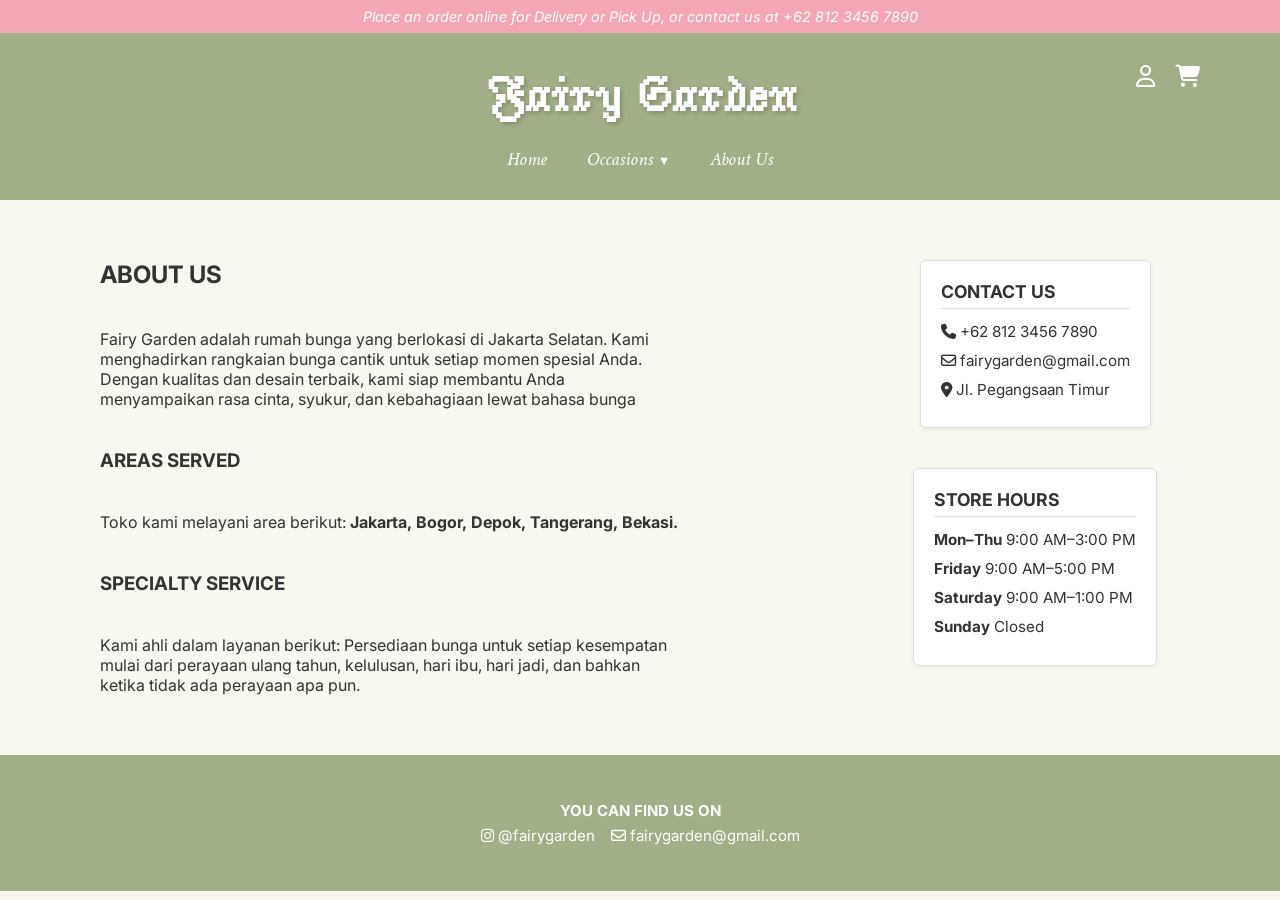
<file: frontend-fairygarden-main/about.html>
<!DOCTYPE html>
<html lang="id">
<head>
  <meta charset="UTF-8">
  <meta name="viewport" content="width=1440">
  <title>About Us - Fairy Garden</title>

  <link rel="stylesheet" href="style.css" />
  <link rel="stylesheet" href="about.css" />
  <link rel="stylesheet" href="https://cdnjs.cloudflare.com/ajax/libs/font-awesome/6.4.2/css/all.min.css">
  <link href="https://fonts.googleapis.com/css2?family=Inter:wght@300;400;500;600&display=swap" rel="stylesheet">
</head>

<body>

  <!-- ========== HEADER DAN AUTH ========= -->
  <div id="header-container"></div>
  <div id="auth-container"></div>

  <!-- ========== LOAD HEADER ========== -->
  <script>
    fetch("header.html")
      .then(res => res.text())
      .then(html => {
        document.getElementById("header-container").innerHTML = html;

        // User icon logic
        const userIcon = document.querySelector(".fa-user").parentElement;
        if (userIcon) {
          userIcon.addEventListener("click", function (e) {
            e.preventDefault();

            const loggedIn = localStorage.getItem("isLoggedIn") === "true";

            if (loggedIn) {
              window.location.href = "profile.html";
            } else {
              document.getElementById("loginModal").classList.add("show");
            }
          });
        }

        // Dropdowns
        const dropdowns = document.querySelectorAll(".dropdown");
        dropdowns.forEach(dd => {
          dd.addEventListener("mouseenter", () => {
            dd.querySelector(".dropdown-menu").style.display = "block";
          });
          dd.addEventListener("mouseleave", () => {
            dd.querySelector(".dropdown-menu").style.display = "none";
          });
        });
      });
  </script>

  <!-- ========== LOAD MODAL AUTH ========== -->
  <script>
    fetch("modal-auth.html")
      .then(res => res.text())
      .then(html => {
        const container = document.getElementById("auth-container");
        container.innerHTML = html;

        // Jalankan semua <script> yg ada di modal-auth.html
        const scripts = container.querySelectorAll("script");
        scripts.forEach(oldScript => {
          const newScript = document.createElement("script");
          newScript.textContent = oldScript.textContent;
          document.body.appendChild(newScript);
        });
      });
  </script>

  <!-- ========== ABOUT SECTION ========== -->
  <section class="about-page">
    <div class="about-wrapper">
      <div class="about-left">
        <h2>ABOUT US</h2>
        <p>
          Fairy Garden adalah rumah bunga yang berlokasi di Jakarta Selatan. Kami menghadirkan rangkaian bunga cantik untuk setiap momen spesial Anda. Dengan kualitas dan desain terbaik, kami siap membantu Anda menyampaikan rasa cinta, syukur, dan kebahagiaan lewat bahasa bunga
        </p>

        <h3>AREAS SERVED</h3>
        <p>
          Toko kami melayani area berikut: <b>Jakarta, Bogor, Depok, Tangerang, Bekasi.</b>
        </p>

        <h3>SPECIALTY SERVICE</h3>
        <p>
          Kami ahli dalam layanan berikut: Persediaan bunga untuk setiap kesempatan mulai dari perayaan ulang tahun, kelulusan, hari ibu, hari jadi, dan bahkan ketika tidak ada perayaan apa pun.
        </p>
      </div>

      <div class="about-right">
        <div class="contact-box">
          <h3>CONTACT US</h3>
          <p><i class="fa-solid fa-phone"></i> +62 812 3456 7890</p>
          <p><i class="fa-regular fa-envelope"></i> fairygarden@gmail.com</p>
          <p><i class="fa-solid fa-location-dot"></i> Jl. Pegangsaan Timur</p>
        </div>

        <div class="store-box">
          <h3>STORE HOURS</h3>
          <ul>
            <li><b>Mon–Thu</b> 9:00 AM–3:00 PM</li>
            <li><b>Friday</b> 9:00 AM–5:00 PM</li>
            <li><b>Saturday</b> 9:00 AM–1:00 PM</li>
            <li><b>Sunday</b> Closed</li>
          </ul>
        </div>
      </div>
    </div>
  </section>

  <!-- FOOTER -->
  <footer>
    <p><b>YOU CAN FIND US ON</b></p>
    <p>
      <i class="fa-brands fa-instagram"></i> @fairygarden &nbsp;&nbsp;
      <i class="fa-regular fa-envelope"></i> fairygarden@gmail.com
    </p>
  </footer>

</body>
</html>
</file>
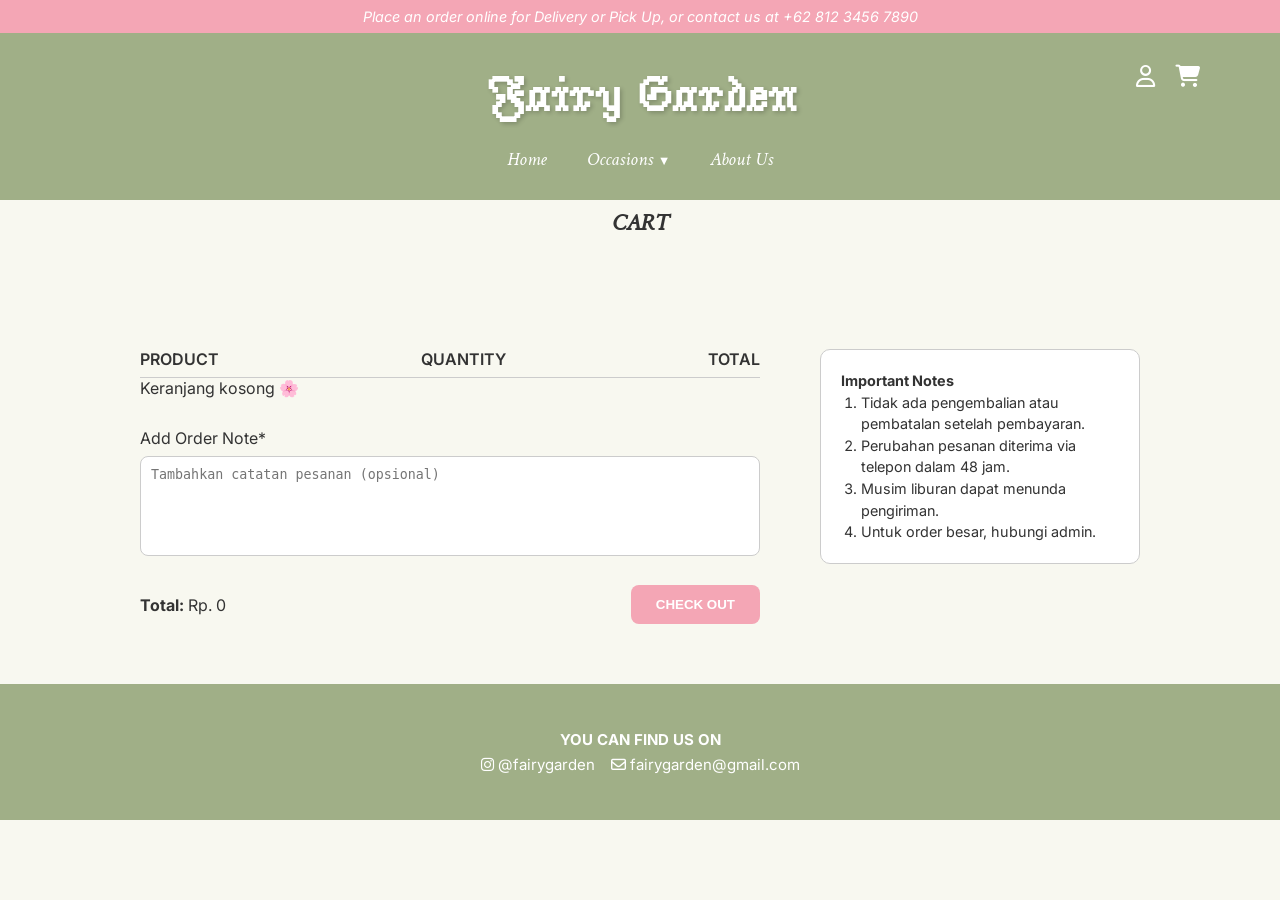
<file: frontend-fairygarden-main/cart.html>
<!DOCTYPE html>
<html lang="id">
<head>
  <meta charset="UTF-8">
  <meta name="viewport" content="width=1440">
  <title>Cart - Fairy Garden</title>

  <link href="https://fonts.googleapis.com/css2?family=Inter:wght@300;400;500;600&family=Jacquarda+Bastarda+9&family=Metal&display=swap" rel="stylesheet">
  <link rel="stylesheet" href="https://cdnjs.cloudflare.com/ajax/libs/font-awesome/6.5.0/css/all.min.css">
  <link rel="stylesheet" href="style.css">

  <!-- CART STYLE -->
  <style>
    body { background-color: var(--cream); }

    .cart-wrapper {
      display: flex;
      justify-content: space-between;
      padding: 60px 140px;
      gap: 60px;
    }

    .cart-content { flex: 1; }

    .cart-page h2 {
      text-align: center;
      font-family: 'Metal', serif;
      margin-bottom: 40px;
    }

    .cart-header {
      display: flex;
      justify-content: space-between;
      border-bottom: 1px solid #ccc;
      font-weight: 600;
      padding-bottom: 8px;
    }

    .cart-item {
      display: flex;
      justify-content: space-between;
      align-items: center;
      background: #fff;
      border-radius: 10px;
      padding: 20px;
      margin-top: 20px;
      box-shadow: 0 2px 8px rgba(0,0,0,0.08);
    }

    .cart-left {
      display: flex;
      gap: 15px;
      align-items: center;
    }

    .cart-left img {
      width: 90px;
      height: 90px;
      object-fit: cover;
      border-radius: 8px;
      background: var(--soft);
    }

    .cart-info p {
      font-size: 0.95rem;
      line-height: 1.4;
    }

    .cart-right {
      display: flex;
      align-items: center;
      gap: 50px;
    }

    .qty-control {
      display: flex;
      align-items: center;
      gap: 10px;
    }

    .qty-control button {
      border: 1px solid #ccc;
      background: none;
      width: 28px;
      height: 28px;
      border-radius: 5px;
      cursor: pointer;
      font-weight: bold;
    }

    .notes { margin-top: 30px; }

    textarea {
      width: 100%;
      height: 100px;
      border: 1px solid #ccc;
      border-radius: 8px;
      padding: 10px;
      resize: none;
      margin-top: 8px;
    }

    .checkout {
      display: flex;
      justify-content: space-between;
      align-items: center;
      margin-top: 25px;
    }

    .checkout-btn {
      background: var(--pink);
      color: white;
      padding: 12px 25px;
      border: none;
      border-radius: 8px;
      cursor: pointer;
      font-weight: 600;
      transition: 0.3s;
    }

    .checkout-btn:hover { background: #e48b9d; }

    .important-notes {
      flex-basis: 320px;
      height: fit-content;
      border: 1px solid #ccc;
      padding: 20px;
      border-radius: 10px;
      background: #fff;
      font-size: 0.9rem;
      line-height: 1.5;
    }

    .important-notes ol { padding-left: 20px; }
  </style>
</head>

<body>

  <!-- TEMPAT HEADER DAN MODAL -->
  <div id="header-container"></div>
  <div id="auth-container"></div>

  <!-- LOAD HEADER -->
  <script>
    fetch("header.html")
      .then(res => res.text())
      .then(html => {
        document.getElementById("header-container").innerHTML = html;

        // user icon
        const icon = document.querySelector(".fa-user")?.parentElement;
        icon?.addEventListener("click", (e) => {
          e.preventDefault();
          const logged = localStorage.getItem("isLoggedIn") === "true";
          if (logged) window.location.href = "profile.html";
          else document.getElementById("loginModal").classList.add("show");
        });

        // dropdown
        document.querySelectorAll(".dropdown").forEach(dd => {
          dd.addEventListener("mouseenter", () =>
            dd.querySelector(".dropdown-menu").style.display = "block"
          );
          dd.addEventListener("mouseleave", () =>
            dd.querySelector(".dropdown-menu").style.display = "none"
          );
        });
      });
  </script>

  <!-- LOAD MODAL-AUTH -->
  <script>
    fetch("modal-auth.html")
      .then(res => res.text())
      .then(html => {
        const box = document.getElementById("auth-container");
        box.innerHTML = html;

        // jalankan script internal
        box.querySelectorAll("script").forEach(s => {
          const run = document.createElement("script");
          run.textContent = s.textContent;
          document.body.appendChild(run);
        });
      });
  </script>

  <!-- CART CONTENT -->
  <section class="cart-page">
    <h2>CART</h2>
    <div class="cart-wrapper">

      <div class="cart-content">
        <div class="cart-header">
          <div>PRODUCT</div>
          <div>QUANTITY</div>
          <div>TOTAL</div>
        </div>

        <div class="cart-items"></div>

        <div class="notes">
          <label>Add Order Note*</label>
          <textarea placeholder="Tambahkan catatan pesanan (opsional)"></textarea>
        </div>

        <div class="checkout">
          <p><b>Total:</b> <span id="cartTotal">Rp. 0</span></p>
          <button class="checkout-btn" onclick="checkoutCart()">CHECK OUT</button>
        </div>
      </div>

      <div class="important-notes">
        <b>Important Notes</b>
        <ol>
          <li>Tidak ada pengembalian atau pembatalan setelah pembayaran.</li>
          <li>Perubahan pesanan diterima via telepon dalam 48 jam.</li>
          <li>Musim liburan dapat menunda pengiriman.</li>
          <li>Untuk order besar, hubungi admin.</li>
        </ol>
      </div>

    </div>
  </section>

  <footer>
    <p><b>YOU CAN FIND US ON</b></p>
    <p>
      <i class="fa-brands fa-instagram"></i> @fairygarden &nbsp;&nbsp;
      <i class="fa-regular fa-envelope"></i> fairygarden@gmail.com
    </p>
  </footer>

  <script src="script.js"></script>
</body>
</html>
</file>
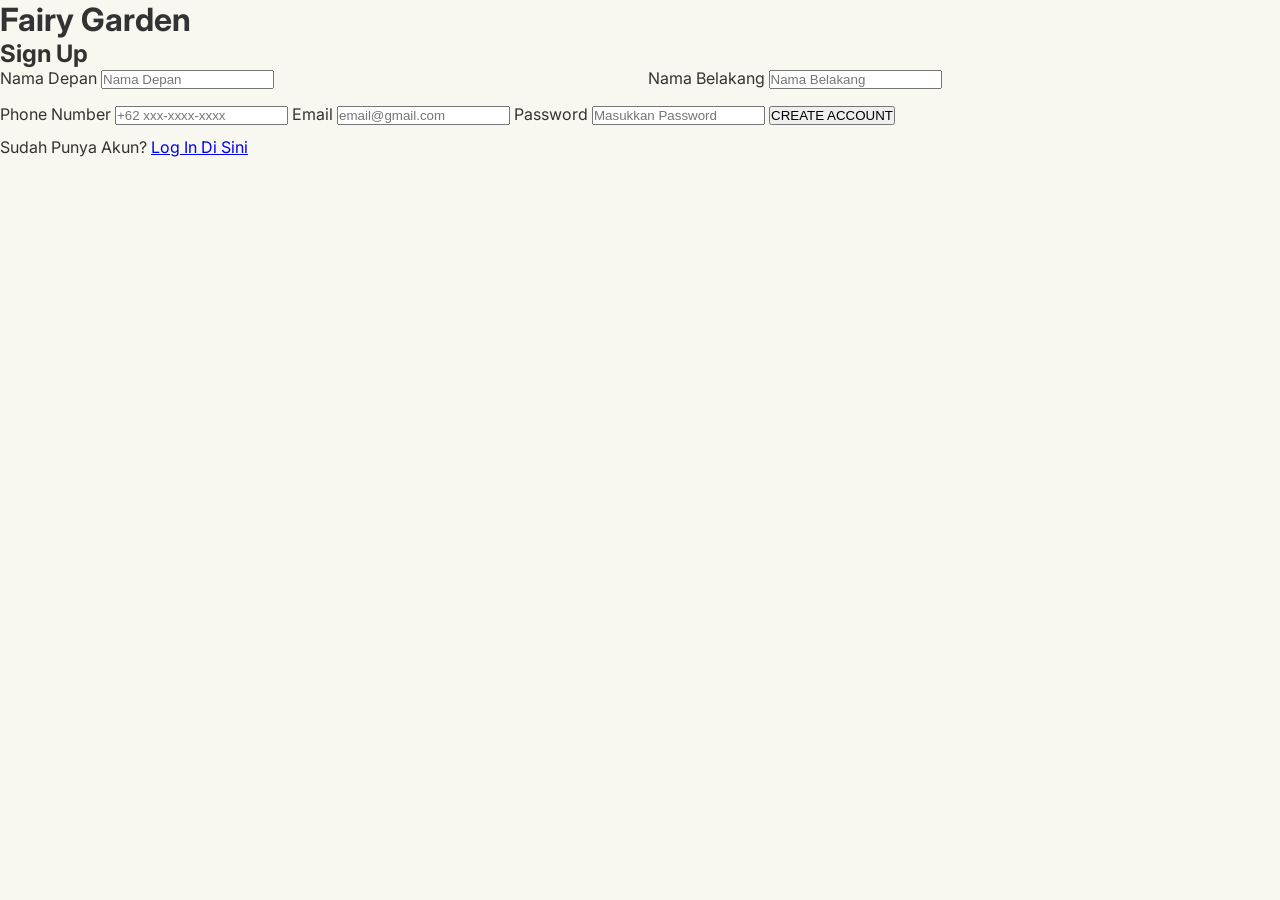
<file: frontend-fairygarden-main/signup.html>
<!DOCTYPE html>
<html lang="id">
<head>
  <meta charset="UTF-8" />
  <meta name="viewport" content="width=1440" />
  <title>Sign Up – Fairy Garden</title>
  <link href="https://fonts.googleapis.com/css2?family=Inter:wght@300;400;500;600&family=Jacquarda+Bastarda+9&family=Metal&display=swap" rel="stylesheet">
  <link rel="stylesheet" href="style.css" />
</head>
<body class="auth-wrap">
  <div class="auth-card">
    <h1 class="brand-small">Fairy Garden</h1>
    <h2 class="auth-title">Sign Up</h2>

    <form id="signupForm">
  <div class="row-2">
    <div style="flex:1">
      <label>Nama Depan</label>
      <input type="text" id="firstName" placeholder="Nama Depan" required>
    </div>
    <div style="flex:1">
      <label>Nama Belakang</label>
      <input type="text" id="lastName" placeholder="Nama Belakang" required>
    </div>
  </div>

  <label>Phone Number</label>
  <input type="tel" id="phone" placeholder="+62 xxx-xxxx-xxxx" required>

  <label>Email</label>
  <input type="email" id="email" placeholder="email@gmail.com" required>

  <label>Password</label>
  <input type="password" id="password" placeholder="Masukkan Password" required>

  <button class="btn-pink full" type="submit">CREATE ACCOUNT</button>
</form>

    <p class="center" style="margin-top:12px">
      Sudah Punya Akun? <a href="index.html" class="back-login">Log In Di Sini</a>
    </p>
  </div>

  <script>
document.getElementById("signupForm").addEventListener("submit", function(e) {
  e.preventDefault();

  // Ambil input
  const firstName = document.getElementById("firstName").value.trim();
  const lastName = document.getElementById("lastName").value.trim();
  const phone = document.getElementById("phone").value.trim();
  const email = document.getElementById("email").value.trim();
  const password = document.getElementById("password").value.trim();

  // Ambil semua user sebelumnya
  let users = JSON.parse(localStorage.getItem("users")) || [];

  // Cek apakah email sudah terdaftar
  const existingUser = users.find(u => u.email === email);
  if (existingUser) {
    alert("Email ini sudah terdaftar. Silakan login.");
    window.location.href = "index.html";
    return;
  }

  // Buat user baru
  const newUser = { firstName, lastName, phone, email, password };
  users.push(newUser);

  // Simpan semua user kembali ke localStorage
  localStorage.setItem("users", JSON.stringify(users));

  alert("Akun berhasil dibuat! Silakan login untuk melanjutkan 🌸");
  window.location.href = "index.html";
});
</script>
</file>
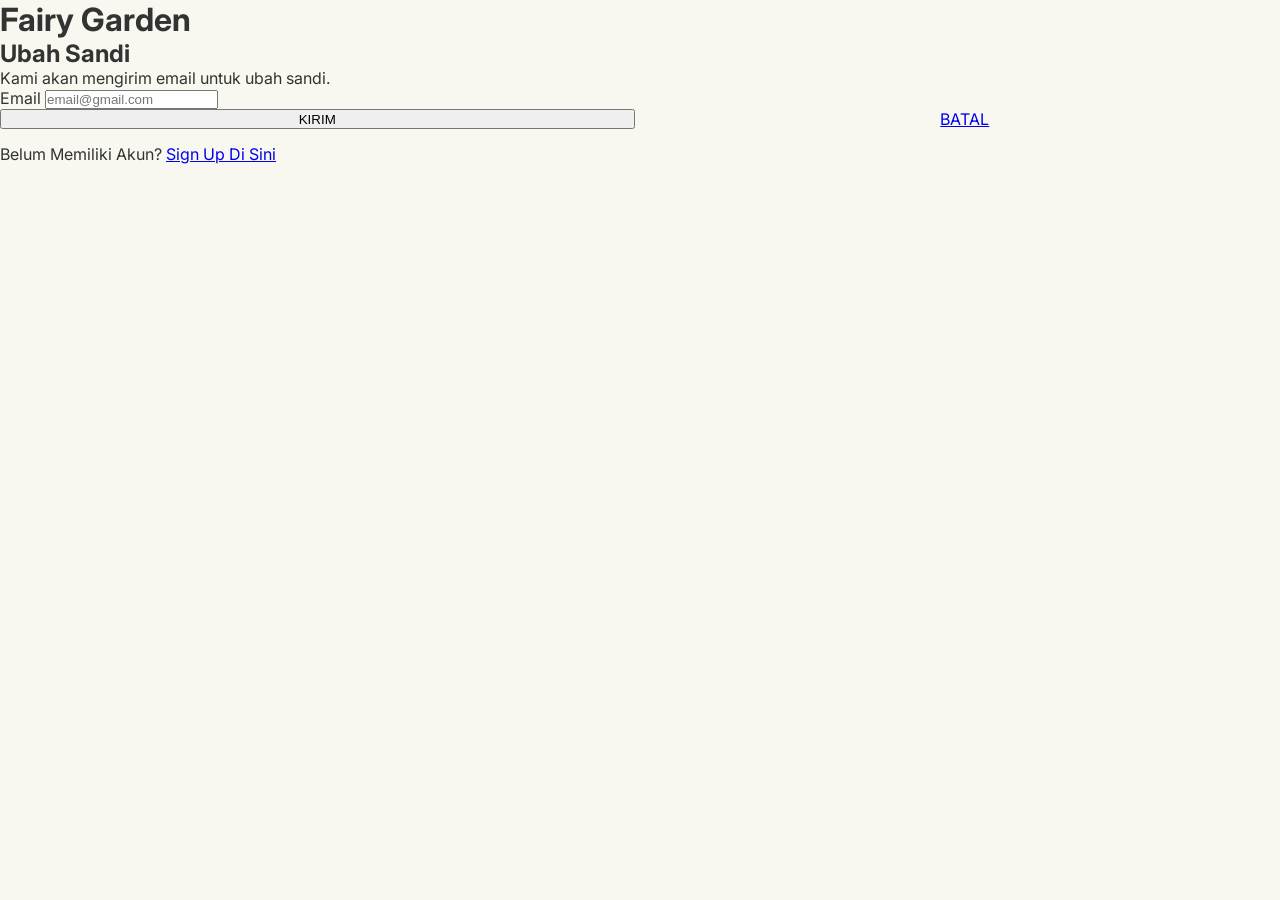
<file: frontend-fairygarden-main/ubahsandi.html>
<!DOCTYPE html>
<html lang="id">
<head>
  <meta charset="UTF-8" />
  <meta name="viewport" content="width=1440" />
  <title>Ubah Sandi – Fairy Garden</title>
  <link href="https://fonts.googleapis.com/css2?family=Inter:wght@300;400;500;600&family=Jacquarda+Bastarda+9&family=Metal&display=swap" rel="stylesheet">
  <link rel="stylesheet" href="style.css" />
</head>
<body class="auth-wrap">
  <div class="auth-card">
    <h1 class="brand-small">Fairy Garden</h1>
    <h2 class="auth-title">Ubah Sandi</h2>
    <p class="auth-desc">Kami akan mengirim email untuk ubah sandi.</p>

    <form class="form" id="resetForm">
      <label>Email</label>
      <input type="email" placeholder="email@gmail.com" required>
      <div class="row-2">
        <button class="btn-pink full" type="submit" style="flex:1">KIRIM</button>
        <a class="btn-gray full center" href="login.html" style="flex:1;display:flex;align-items:center;justify-content:center">BATAL</a>
      </div>
    </form>

    <p class="center" style="margin-top:12px">Belum Memiliki Akun? <a href="signup.html">Sign Up Di Sini</a></p>
  </div>
  <script src="script.js"></script>
</body>
</html>
</file>
<file: frontend-fairygarden-main/style.css>
@import url('https://fonts.googleapis.com/css2?family=Inter:wght@300;400;500;600&family=Jacquarda+Bastarda+9&family=Metal&display=swap');

:root {
  --sage: #a0af87;
  --pink: #f4a6b5;
  --cream: #f8f8f0;
  --soft: #EEDBE3;
  --text: #333;
}

/* === BASE === */
* { box-sizing: border-box; margin: 0; padding: 0; }
body {
  font-family: 'Inter', sans-serif;
  background-color: var(--cream);
  color: var(--text);
}

/* === TOP BAR === */
.top-bar {
  background: var(--pink);
  color: #fff;
  text-align: center;
  font-style: italic;
  font-size: 0.9rem;
  padding: 8px 0;
}

/* === HEADER === */
header {
  background: var(--sage);
  padding: 30px 0 20px;
  display: flex;
  flex-direction: column;
  align-items: center;
  justify-content: center;
  position: relative;
}
.logo {
  font-family: 'Jacquarda Bastarda 9', serif;
  font-size: 3rem;
  color: #fff;
  margin-bottom: 15px;
  text-shadow: 2px 2px 4px rgba(0,0,0,0.2);
}
nav ul {
  list-style: none;
  display: flex;
  gap: 40px;
  justify-content: center;
}
nav ul li, nav ul li a {
  font-family: 'Metal', serif;
  font-size: 1.2rem;
  color: #fff;
  text-decoration: none;
  cursor: pointer;
}
nav ul li:hover, nav ul li a:hover { text-decoration: underline; }
nav ul li.dropdown::after {
  content: " ▼";
  font-size: 0.8rem;
}
.header-icons {
  position: absolute;
  right: 80px;
  top: 30px;
  display: flex;
  gap: 20px;
  font-size: 22px;
}
.header-icons a {
  color: white;
  text-decoration: none;
  transition: 0.3s;
}
.header-icons a:hover { color: var(--pink); }

/* === DROPDOWN MENU === */
.dropdown {
  position: relative;
}

.dropdown-menu {
  display: none;
  position: absolute;
  top: 100%;
  left: 50%;
  transform: translateX(-50%);
  background: white;
  border-radius: 8px;
  box-shadow: 0 4px 10px rgba(0, 0, 0, 0.15);
  list-style: none;
  padding: 10px 0;
  min-width: 180px;
  z-index: 10;
}

.dropdown-menu li {
  text-align: left;
}

.dropdown-menu li a {
  display: block;
  padding: 8px 15px;
  color: var(--pink);
  font-size: 0.95rem;
  font-family: 'Inter', sans-serif;
  text-decoration: none;
  transition: background 0.2s ease, color 0.2s ease;
}

.dropdown-menu li a:hover {
  background: var(--soft);
  color: var(--pink);
}

.dropdown:hover .dropdown-menu {
  display: block;
}

/* === HERO === */
.hero {
  position: relative;
  background: url('image/hero-bg.jpg') center/cover no-repeat;
  height: 550px;
  display: flex;
  align-items: center;
  justify-content: center;
}
.hero::after {
  content: "";
  position: absolute;
  inset: 0;
  background: rgba(0, 0, 0, 0.25);
}
.hero-content {
  position: absolute;
  top: 18%;
  left: 50%;
  transform: translate(-50%, 0);
  z-index: 2;
}
.search-container {
  position: relative;
  width: 360px;
  margin: 0 auto;
}
.search-input {
  width: 100%;
  padding: 12px 45px 12px 20px;
  border: none;
  border-radius: 25px;
  background: #fff;
  font-size: 1rem;
  box-shadow: 0 2px 5px rgba(0,0,0,0.15);
  outline: none;
}
.search-icon {
  position: absolute;
  right: 18px;
  top: 50%;
  transform: translateY(-50%);
  color: var(--sage);
  font-size: 18px;
  cursor: pointer;
}
.search-icon:hover { color: var(--pink); }

/* === PROMISES === */
.promises {
  background: var(--sage);
  color: white;
  text-align: center;
  padding: 60px 0;
}
.section-title {
  font-family: 'Metal', serif;
  font-size: 2rem;
  margin-bottom: 30px;
}
.promises-grid {
  display: grid;
  grid-template-columns: repeat(4, 1fr);
  gap: 40px;
  padding: 0 120px;
}
.promise {
  display: flex;
  flex-direction: column;
  align-items: center;
}
.promise .circle {
  background: var(--soft);
  width: 100px;
  height: 100px;
  border-radius: 50%;
  margin-bottom: 10px;
  display: flex;
  align-items: center;
  justify-content: center;
  font-size: 2rem;
}

/* === PRODUCTS === */
.popular {
  text-align: center;
  padding: 70px 0;
}
.products-grid {
  display: grid;
  grid-template-columns: repeat(4, 1fr);
  gap: 40px;
  justify-items: center;
  margin-top: 30px;
}
.product-card a {
  text-decoration: none;
  color: inherit;
  display: flex;
  flex-direction: column;
  align-items: center;
}
.product-card .box {
  background: var(--soft);
  width: 220px;
  height: 190px;
  border-radius: 10px;
  margin-bottom: 10px;
}
.btn {
  display: inline-block;
  margin-top: 50px;
  padding: 12px 30px;
  background: var(--pink);
  color: white;
  border-radius: 10px;
  text-decoration: none;
  font-weight: 600;
  transition: 0.3s;
}
.btn:hover { background: #e48b9d; }

/* === ABOUT SECTION (FIXED IMAGE PROPORTION) === */
.about-section {
  background: var(--cream);
  padding: 100px 140px;
  display: flex;
  flex-direction: column;
  gap: 80px;
}

/* ROWS */
.about-left, .about-right {
  display: flex;
  justify-content: space-between;
  align-items: center;
  gap: 80px;
}

/* Gambar di about us */
.about-box {
  flex: 1;
  max-width: 500px; /* biar gak terlalu besar */
  aspect-ratio: 4 / 3; /* jaga proporsi biar gak gepeng */
  background: var(--soft);
  border-radius: 12px;
  object-fit: cover; /* isi penuh tanpa ketarik */
  width: 100%;
  height: auto;
}

/* Teks */
.about-text, .contact {
  flex: 1;
}

.about-text h4, .contact h4 {
  font-family: 'Metal', serif;
  font-style: italic;
  font-size: 1.8rem;
  margin-bottom: 12px;
}

.about-text p {
  font-size: 1rem;
  line-height: 1.6;
  color: var(--text);
}

.contact .phone {
  margin-top: 20px;
  font-size: 1.2rem;
  font-weight: 500;
}

/* Responsif biar gak aneh di mobile */
@media (max-width: 900px) {
  .about-left, .about-right {
    flex-direction: column;
    text-align: center;
  }
  .about-box {
    width: 100%;
    max-width: 100%;
    aspect-ratio: 16 / 9;
  }
}

/* === FOOTER === */
footer {
  background: var(--sage);
  color: white;
  text-align: center;
  padding: 40px 0;
  font-size: 15px;
}
footer p { margin: 6px 0; }

/* === MODAL (LOGIN / SIGNUP / FORGOT) === */
.modal {
  display: none;
  position: fixed;
  z-index: 100;
  left: 0;
  top: 0;
  width: 100%;
  height: 100%;
  background-color: rgba(0,0,0,0.6);
  backdrop-filter: blur(3px);
  justify-content: center;
  align-items: center;
  animation: fadeIn 0.3s ease;
}
.modal-content {
  position: relative;
  background: #fff;
  border-radius: 16px;
  padding: 45px 50px;
  width: 430px;
  box-shadow: 0 10px 30px rgba(0,0,0,0.25);
  animation: fadeInUp 0.3s ease;
}
@keyframes fadeInUp {
  from { opacity: 0; transform: translateY(-20px); }
  to { opacity: 1; transform: translateY(0); }
}
.close-btn {
  position: absolute;
  top: 18px;
  right: 25px;
  font-size: 22px;
  color: #444;
  cursor: pointer;
  transition: 0.2s;
}
.close-btn:hover { color: var(--pink); }
.login-title {
  font-family: 'Metal', serif;
  font-size: 1.8rem;
  margin-bottom: 25px;
  text-align: center;
}
.modal-content label {
  font-weight: 500;
  margin-top: 10px;
  display: block;
}
.modal-content input {
  width: 100%;
  padding: 12px;
  margin: 8px 0 20px 0;
  border: none;
  border-bottom: 2px solid #ccc;
  outline: none;
  font-size: 0.95rem;
}
.modal-content input:focus { border-color: var(--pink); }
.login-btn {
  width: 100%;
  background: var(--pink);
  border: none;
  padding: 14px 0;
  border-radius: 6px;
  color: #fff;
  font-weight: bold;
  cursor: pointer;
  margin-top: 10px;
  transition: 0.3s;
}
.login-btn:hover { background: #e48b9d; }
.cancel-btn {
  width: 100%;
  background: none;
  border: none;
  color: #000;
  text-decoration: underline;
  font-size: 0.85rem;
  margin-top: 10px;
  cursor: pointer;
}
.cancel-btn:hover { color: var(--pink); }
.login-footer {
  display: flex;
  flex-direction: column;
  align-items: center;
  text-align: center;
  gap: 10px;
  margin-top: 20px;
  font-size: 0.9rem;
}
.login-footer .forgot {
  color: #000;
  text-decoration: underline;
  font-weight: 500;
  align-self: flex-end;
}
.login-footer .signup-link, .login-footer .login-link {
  color: var(--sage);
  font-weight: 500;
  text-decoration: none;
}
.login-footer .signup-link:hover, .login-footer .login-link:hover { text-decoration: underline; }
#forgotModal .forgot-desc {
  text-align: center;
  font-size: 0.95rem;
  margin-bottom: 25px;
  color: var(--text);
}
.signup-form { display: flex; flex-direction: column; gap: 15px; }
.name-row { display: flex; justify-content: space-between; gap: 15px; }
.name-row .input-group { flex: 1; }
@media (max-width: 480px) {
  .modal-content { width: 90%; padding: 30px; }
  .name-row { flex-direction: column; gap: 0; }
}

/* Tambahan supaya JS bisa toggle tampilan dengan class */
.modal.show {
  display: flex !important;
  justify-content: center;
  align-items: center;
}

/* === INTERAKSI PRODUK (POPULAR & VIEW ALL) === */
.product-card a {
  display: flex;
  flex-direction: column;
  align-items: center;
  text-decoration: none;
  color: inherit;
  transition: transform 0.2s ease, box-shadow 0.2s ease;
  transform-origin: center;
}

/* Saat hover: naik sedikit + bayangan lembut */
.product-card a:hover {
  transform: translateY(-6px);
  box-shadow: 0 6px 16px rgba(0, 0, 0, 0.15);
}

/* Saat diklik: ketarik lembut ke dalam */
.product-card a:active {
  transform: translateY(2px) scale(0.96);
  box-shadow: 0 3px 10px rgba(0, 0, 0, 0.1);
}

/* Tambahkan efek juga di box dalamnya */
.product-card .box, 
.product-box {
  transition: transform 0.25s ease, box-shadow 0.25s ease;
}

/* Saat hover: kotak agak membesar sedikit */
.product-card a:hover .box,
.product-card a:hover .product-box {
  transform: scale(1.03);
}

/* Saat diklik: kembali ke ukuran normal */
.product-card a:active .box,
.product-card a:active .product-box {
  transform: scale(0.98);
}

/* === GAMBAR PRODUK & ABOUT (DARI URL PINTEREST) === */
/* === FIX UKURAN PRODUK BIAR BALIK PAS SEPERTI SEBELUMNYA === */
.product-card img {
  width: 200px;          /* ubah dari besar ke ukuran pas */
  height: 200px;         /* square sempurna */
  object-fit: cover;
  border-radius: 10px;
  margin-bottom: 10px;
}

/* Untuk container grid-nya biar spacing-nya gak terlalu renggang */
.products-grid {
  gap: 30px;
  justify-items: center;
}

/* Optional: kalau kamu mau hover-nya tetap halus tapi gak besar banget */
.product-card:hover img {
  transform: scale(1.03);
}

/* Saat hover gambar produk: zoom lembut */
.product-card a:hover img {
  transform: scale(1.05);
}

.product-detail {
  padding: 80px 120px;
  background-color: var(--cream);
  display: flex;
  justify-content: center;
}

.product-container {
  display: flex;
  gap: 60px;
  align-items: flex-start;
}

.product-image img {
  width: 380px;
  height: 420px;
  object-fit: cover;
  border-radius: 12px;
  background: var(--soft);
}

.product-info {
  max-width: 420px;
}

.product-info h2 {
  font-size: 1.8rem;
  margin-bottom: 10px;
}

.price {
  font-weight: bold;
  color: var(--text);
}

.details-box {
  margin-top: 20px;
  border: 1px solid #ccc;
  border-radius: 8px;
  background: white;
  padding: 10px;
}

.details-box summary {
  font-weight: 600;
  cursor: pointer;
}

.details-box textarea {
  width: 100%;
  margin-top: 10px;
  border: 1px solid #ddd;
  border-radius: 6px;
  padding: 10px;
  resize: none;
}

.add-cart {
  width: 100%;
  background: var(--pink);
  color: white;
  font-weight: 600;
  padding: 12px;
  border: none;
  border-radius: 8px;
  margin-top: 20px;
  cursor: pointer;
  transition: 0.3s;
}

.add-cart:hover {
  background: #e48b9d;
}

.note {
  font-size: 0.8rem;
  margin-top: 8px;
  color: #555;
}

/* === RELATED PRODUCTS === */
.related-products {
  text-align: center;
  padding: 80px 100px;
  background: var(--cream);
}

.related-products .section-title {
  font-family: 'Metal', serif;
  font-size: 1.4rem;
  margin-bottom: 40px;
  text-decoration: underline;
}

.related-grid {
  display: grid;
  grid-template-columns: repeat(4, 1fr);
  gap: 40px;
  justify-items: center;
}

.related-grid img {
  width: 200px;
  height: 230px;
  object-fit: cover;
  border-radius: 10px;
  background: var(--soft);
}

/* === PROFILE PAGE === */
.profile-container {
  padding: 80px 140px;
  background-color: var(--cream);
  min-height: 80vh;
}

.profile-container h2 {
  font-family: 'Metal', serif;
  font-size: 1.6rem;
  margin-bottom: 40px;
}

.profile-grid {
  display: grid;
  grid-template-columns: 1.5fr 1fr;
  grid-template-areas:
    "orders details"
    "orders status";
  gap: 40px;
}

/* Card umum */
.card {
  background: white;
  border-radius: 10px;
  box-shadow: 0 4px 10px rgba(0,0,0,0.1);
  padding: 25px;
}

.card h3 {
  font-family: 'Metal', serif;
  font-size: 1.2rem;
  margin-bottom: 15px;
  border-bottom: 1px solid #ddd;
  padding-bottom: 8px;
}

/* === RECENT ORDERS === */
.orders {
  grid-area: orders;
}

.order-item {
  display: flex;
  align-items: center;
  justify-content: space-between;
  background: var(--soft);
  border-radius: 10px;
  padding: 15px;
  margin-bottom: 15px;
}

.order-img {
  width: 60px;
  height: 60px;
  background: #f5e4ea;
  border-radius: 8px;
  flex-shrink: 0;
}

.order-info {
  flex: 1;
  margin-left: 12px;
  font-size: 0.9rem;
}

.order-info b {
  font-size: 1rem;
  display: block;
  margin-bottom: 3px;
}

.order-item p:last-child {
  font-weight: 600;
  font-size: 0.95rem;
  color: var(--text);
}

/* === ACCOUNT DETAILS === */
.details {
  grid-area: details;
}

.details input {
  width: 100%;
  padding: 10px;
  border-radius: 8px;
  border: 1px solid #ccc;
  margin-top: 6px;
  background: #f9f9f9;
}

.details label {
  font-size: 0.85rem;
  font-weight: 500;
}

.row-2 {
  display: flex;
  gap: 15px;
  margin-bottom: 15px;
}

/* === STATUS PESANAN === */
.status {
  grid-area: status;
  text-align: center;
}

.status-row {
  display: flex;
  justify-content: space-around;
  align-items: center;
  margin-top: 20px;
}

.circle {
  width: 80px;
  height: 80px;
  border-radius: 50%;
  background: var(--soft);
  display: flex;
  flex-direction: column;
  align-items: center;
  justify-content: center;
  font-size: 0.85rem;
  line-height: 1.2;
  color: var(--text);
  box-shadow: 0 2px 6px rgba(0,0,0,0.1);
}

.circle.pink {
  background: var(--pink);
  color: white;
}

/* === BUTTON LOGOUT === */
.btn-logout {
  display: block;
  margin: 50px auto 0;
  padding: 12px 35px;
  background: var(--pink);
  color: #fff;
  border: none;
  border-radius: 8px;
  font-weight: 600;
  cursor: pointer;
  transition: 0.3s;
}

.btn-logout:hover {
  background: #e48b9d;
}

/* === RESPONSIVE === */
@media (max-width: 1024px) {
  .profile-grid {
    grid-template-columns: 1fr;
    grid-template-areas:
      "orders"
      "details"
      "status";
  }
}
</file>
<file: frontend-fairygarden-main/about.css>
.about-page {
  background-color: var(--cream);
  padding: 60px 100px;
  color: var(--text);
  font-family: 'Inter', sans-serif;
}

/* ==== WRAPPER GRID ==== */
.about-wrapper {
  display: flex;
  justify-content: space-between;
  align-items: flex-start;
  gap: 60px;
}

/* ==== KIRI ==== */
.about-left {
  flex: 2;
  max-width: 650px;
  display: flex;
  flex-direction: column;
  gap: 40px; /* jarak antar blok (About, Areas, Specialty) */
  align-items: flex-start;
}

.about-section h2,
.about-section h3 {
  font-family: 'Metal', serif;
  color: var(--text);
  margin-bottom: 10px;
}

.about-section h2 {
  font-size: 1.6rem;
}

.about-section h3 {
  font-size: 1.6rem;
  font-weight: 700;
  margin-top: 15px;
}

.about-section p {
  font-size: 1.6rem;
  line-height: 1.6;
  margin-bottom: 10px;
  text-align: left;
}

/* ==== KANAN ==== */
.about-right {
  flex: 1;
  display: flex;
  flex-direction: column;
  gap: 40px;
  padding-left: 150px;
}

.contact-box,
.store-box {
  background: #fff;
  border: 1px solid #ddd;
  padding: 20px;
  border-radius: 6px;
  box-shadow: 0 2px 5px rgba(0, 0, 0, 0.05);
}

.contact-box h3,
.store-box h3 {
  font-size: 1.1rem;
  font-weight: 700;
  margin-bottom: 12px;
  border-bottom: 1px solid #ddd;
  padding-bottom: 6px;
}

.contact-box p,
.store-box ul li {
  font-size: 0.95rem;
  margin: 6px 0;
  line-height: 1.5;
}

.store-box ul {
  list-style: none;
  padding: 0;
  margin: 0;
}

/* ==== RESPONSIVE ==== */
@media (max-width: 1024px) {
  .about-wrapper {
    flex-direction: column;
  }

  .about-left,
  .about-right {
    max-width: 100%;
  }
}
</file>
